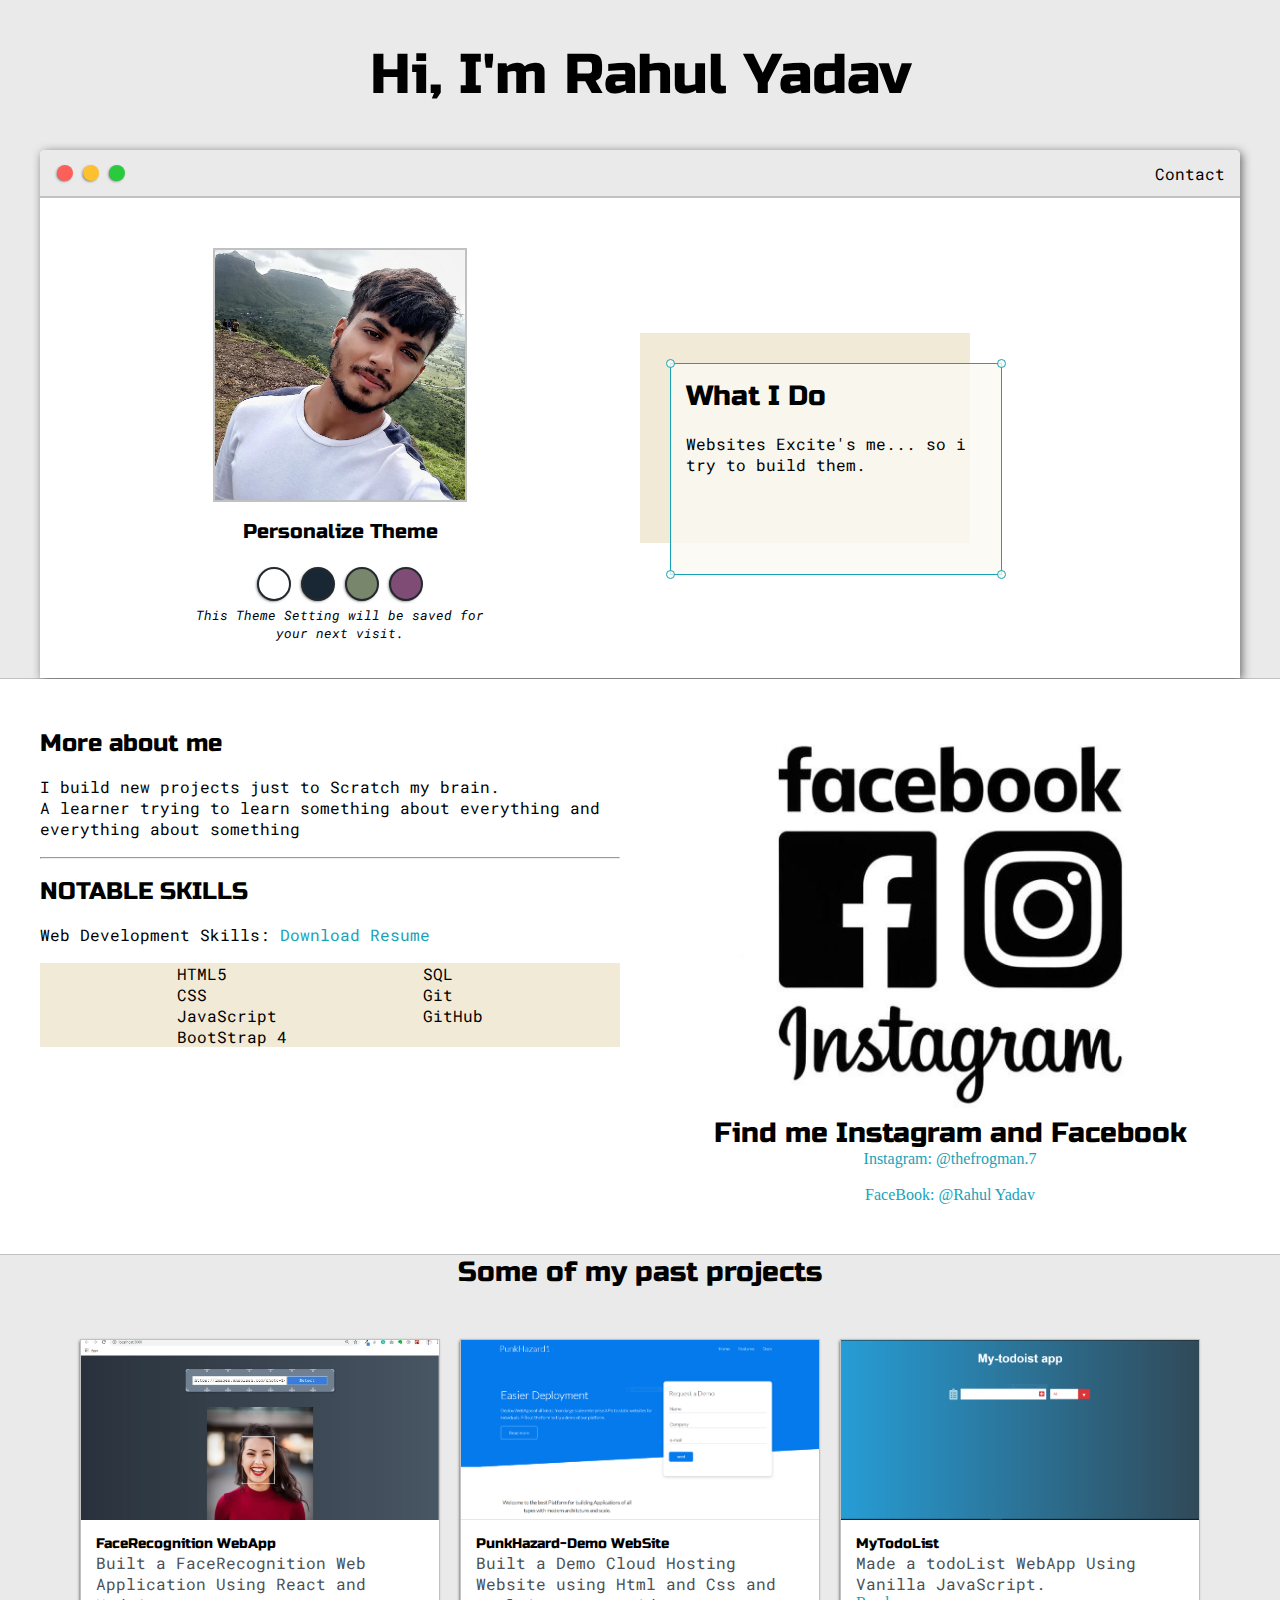
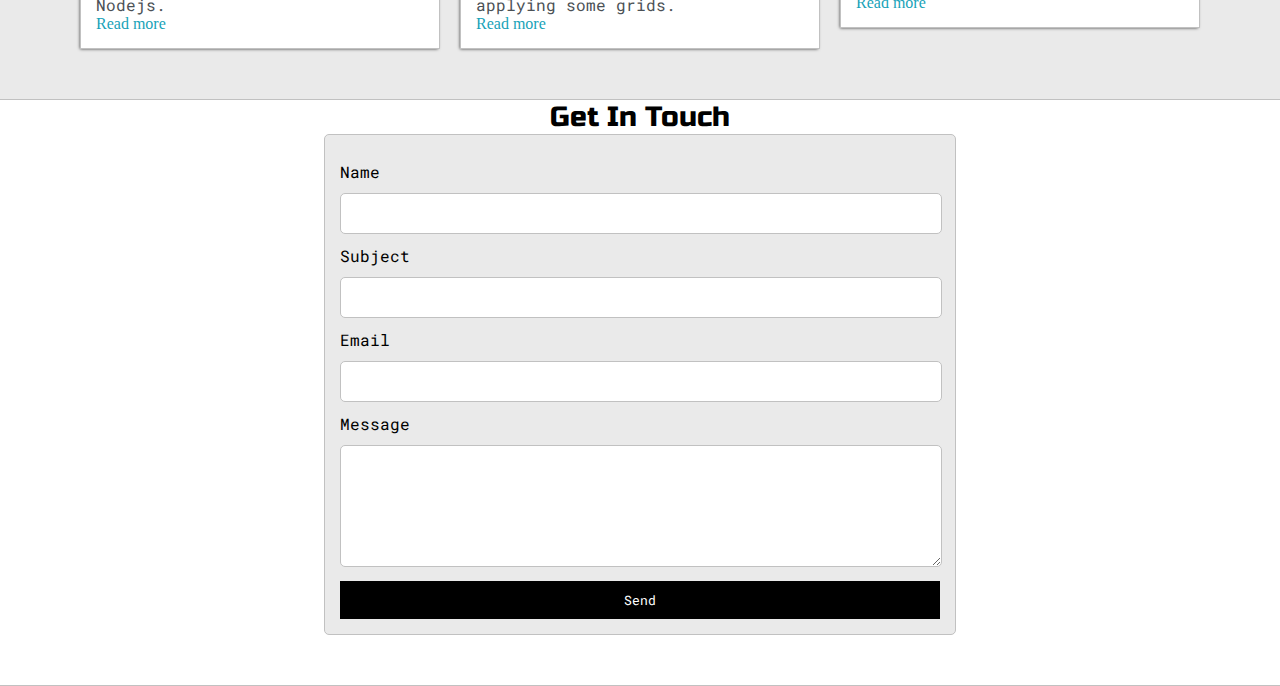
<file: index.html>
<!DOCTYPE html>
<html lang="en">

<head>
  <meta charset="UTF-8" />
  <meta name="viewport" content="width=device-width, initial-scale=1.0" />
  <link rel="preconnect" href="https://fonts.gstatic.com" />
  <link href="https://fonts.googleapis.com/css2?family=Russo+One&display=swap" rel="stylesheet" />
  <link rel="preconnect" href="https://fonts.gstatic.com" />
  <link href="https://fonts.googleapis.com/css2?family=Roboto+Mono:ital,wght@1,500&family=Russo+One&display=swap"
    rel="stylesheet" />
  <link rel="stylesheet" href="default.css" />
  <link id="theme-style" rel="stylesheet"  href="">
  
  <title>Portfolio | Macroni</title>
</head>

<body>
  <section class="s1">
    <div class="main-container">
      <div class="greeting-wrapper">
        <h1>Hi, I'm Rahul Yadav</h1>
      </div>
      <div class="intro-wrapper">

        <div class="nav-wrapper">
          <div class="dots-wrapper">
            <div id="dot-1" class="browser-dots"></div>
            <div id="dot-2" class="browser-dots"></div>
            <div id="dot-3" class="browser-dots"></div>


          </div>

          <ul id="navigation">

            <li><a href="#">Contact </a></li>

          </ul>

        </div>
        <div class="left-column">
          <img id="profile-pic" src="./images/profilepic.jpg">
          <h5 style="text-align: center; line-height: 60px;"> Personalize Theme </h5>

          <div id="theme-options-wrapper">
            <div data-mode="light" id="light-mode" class="theme-dot"></div>
            <div data-mode="blue" id="blue-mode" class="theme-dot"></div>
            <div data-mode="green" id="green-mode" class="theme-dot"></div>
            <div data-mode="purple" id="purple-mode" class="theme-dot"></div>
          </div>

          <p id="setting-note">This Theme Setting will be saved for<br>your next visit.</p>

        </div>
        <div class="Right-column">
          <div id="preview-shadow">
            <div id="preview">

              <div id="corner-tl" class="corner"></div>
              <div id="corner-tr" class="corner"></div>
              <h3>What I Do</h3>
              <p>Websites Excite's me... so i try to build them.</p>
              <div id="corner-br" class="corner"></div>
              <div id="corner-bl" class="corner"></div>

            </div>
          </div>

        </div>
      </div>

    </div>
    </div>
  </section>
  <section class="s2">
    <div class="main-container">

      <div class="about-wrapper">
        <div class="about-me">
          <h4>More about me</h4><br>

          <p>I build new projects just to Scratch my brain.</p>

          <p>A learner trying to learn something about everything and everything about something</p>

          <br>
          <hr><br>

          <h4>NOTABLE SKILLS</h4>
          <br>

          <p>Web Development Skills: <a target="_blank" href="Resume - Google Docs.pdf">Download Resume</a></p>
<br>
          <div id="skills">
            <ul>
              <li>HTML5</li>
              <li>CSS</li>
              <li>JavaScript</li>
              <li>BootStrap 4</li>
              
            </ul>

            <ul>
              <li>SQL</li>
              <li>Git</li>
              <li>GitHub</li>

            </ul>

          </div>

        </div>

        <div class="social-links">
            <img id="social_img" src="./images/insta-fb.jpg">
          <h3>Find me Instagram and Facebook</h3>
          <a target="_blank" href="#">Instagram: @thefrogman.7</a><br>
          <a target="_blank" href="#">FaceBook: @Rahul Yadav</a>


        </div>
      </div>


    </div>
    </div>
  </section>


  <section class="s1">
    <div class="main-container">
      
      <h3 style="text-align: center;">Some of my past projects</h3>

      <div class="post-wrapper">
<div>
        <div class="post">
          <img class="thumbnail" src="./images/facerecog.jpg">
          <div class="post-preview">
            <h6 class="post-title">FaceRecognition WebApp</h6>
            <p class="post-intro">Built a FaceRecognition Web Application Using 
              React and Nodejs.
            </p>
            <a target="_blank" href="post.html">Read more</a>
          </div>
        </div>
      </div>

      <div>
        <div class="post">
          <img class="thumbnail" src="./images/demowebsite.PNG">
          <div class="post-preview">
            <h6 class="post-title">PunkHazard-Demo WebSite</h6>
            <p class="post-intro">Built a Demo Cloud Hosting Website using Html and Css and applying some grids. </p>
            <a target="_blank" href="post.html">Read more</a>
          </div>
        </div>
      </div>
        
      <div>
        <div class="post">
          <img class="thumbnail" src="./images/todolist.PNG">
          <div class="post-preview">
            <h6 class="post-title">MyTodoList</h6>
            <p class="post-intro">Made a todoList WebApp Using Vanilla JavaScript.</p>
            <a target="_blank" href="post2.html">Read more</a>
          </div>
        </div>
      </div>
        

      </div>
      
      </div>
  </section>


  <section class="s2">
    <div class="main-container">

      <a href=""></a>
			<h3 style="text-align: center;">Get In Touch</h3>

			<form id="contact-form">
				<a name="contact"></a>

				<label>Name</label>
				<input class="input-field" type="text" name="name">

				<label>Subject</label>
				<input class="input-field" type="text" name="subject">

				<label>Email</label>
				<input class="input-field" type="text" name="email">

				<label>Message</label>
				<textarea class="input-field" name="message"></textarea>

				<input id="submit-btn" type="submit" value="Send">
			</form>
		</div>
	</section> 
    </div>
  </section>
  <script src="script.js"></script>
</body>

</html>
</file>
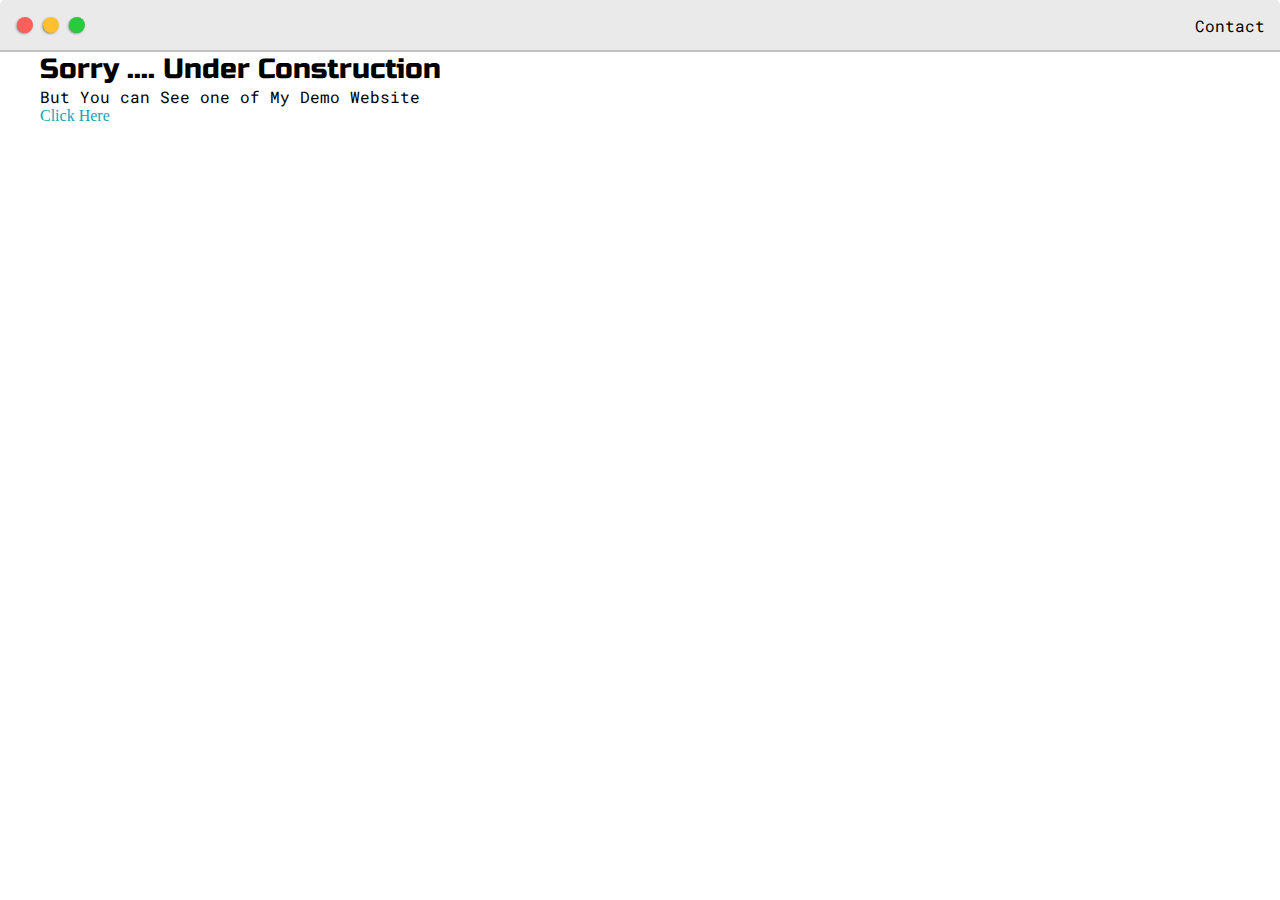
<file: post.html>
<!DOCTYPE html>
<html lang="en">

<head>
  <meta charset="UTF-8" />
  <meta name="viewport" content="width=device-width, initial-scale=1.0" />
  <link rel="preconnect" href="https://fonts.gstatic.com" />
  <link href="https://fonts.googleapis.com/css2?family=Russo+One&display=swap" rel="stylesheet" />
  <link rel="preconnect" href="https://fonts.gstatic.com" />
  <link href="https://fonts.googleapis.com/css2?family=Roboto+Mono:ital,wght@1,500&family=Russo+One&display=swap"
    rel="stylesheet" />
  <link rel="stylesheet" href="default.css" />
  <link rel="stylesheet" href="https://cdnjs.cloudflare.com/ajax/libs/font-awesome/5.15.1/css/all.min.css"
    integrity="sha512-+4zCK9k+qNFUR5X+cKL9EIR+ZOhtIloNl9GIKS57V1MyNsYpYcUrUeQc9vNfzsWfV28IaLL3i96P9sdNyeRssA=="
    crossorigin="anonymous" />
  
  </head>
  <body>
    <div class="nav-wrapper">
        <div class="dots-wrapper">
          <div id="dot-1" class="browser-dots"></div>
          <div id="dot-2" class="browser-dots"></div>
          <div id="dot-3" class="browser-dots"></div>


        </div>

        <ul id="navigation">

          <li><a href="#">Contact </a></li>

        </ul>

      </div>
    <div class="main-container">
        <h3>Sorry .... Under Construction <i class="fa fa-exclamation-triangle" aria-hidden="true"></i></h3>
        <p>But You can See one of My Demo Website</p>
        <a target="_blank" href="https://punkhazard001.netlify.app/">Click Here</a>

    </div>
  </body>
</file>
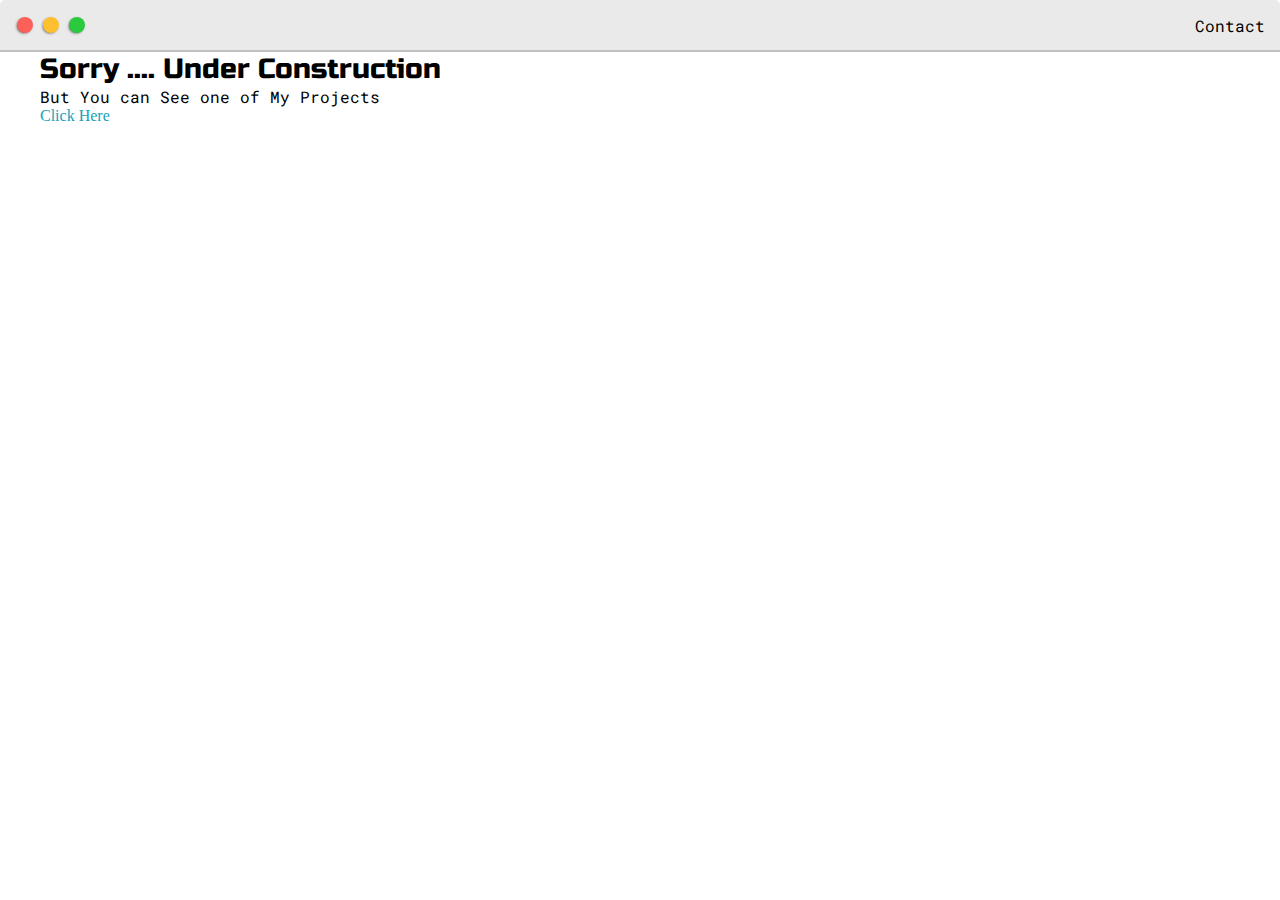
<file: post2.html>
<!DOCTYPE html>
<html lang="en">

<head>
  <meta charset="UTF-8" />
  <meta name="viewport" content="width=device-width, initial-scale=1.0" />
  <link rel="preconnect" href="https://fonts.gstatic.com" />
  <link href="https://fonts.googleapis.com/css2?family=Russo+One&display=swap" rel="stylesheet" />
  <link rel="preconnect" href="https://fonts.gstatic.com" />
  <link href="https://fonts.googleapis.com/css2?family=Roboto+Mono:ital,wght@1,500&family=Russo+One&display=swap"
    rel="stylesheet" />
  <link rel="stylesheet" href="default.css" />
  <link rel="stylesheet" href="https://cdnjs.cloudflare.com/ajax/libs/font-awesome/5.15.1/css/all.min.css"
    integrity="sha512-+4zCK9k+qNFUR5X+cKL9EIR+ZOhtIloNl9GIKS57V1MyNsYpYcUrUeQc9vNfzsWfV28IaLL3i96P9sdNyeRssA=="
    crossorigin="anonymous" />
  
  </head>
  <body>
    <div class="nav-wrapper">
        <div class="dots-wrapper">
          <div id="dot-1" class="browser-dots"></div>
          <div id="dot-2" class="browser-dots"></div>
          <div id="dot-3" class="browser-dots"></div>


        </div>

        <ul id="navigation">

          <li><a href="#">Contact </a></li>

        </ul>

      </div>
    <div class="main-container">
        <h3>Sorry .... Under Construction <i class="fa fa-exclamation-triangle" aria-hidden="true"></i></h3>
        <p>But You can See one of My Projects</p>
        <a target="_blank" href="https://mytodolist007.netlify.app">Click Here</a>

    </div>
  </body>
</file>
<file: default.css>
* {
  margin: 0;
  padding: 0;
}
:root {
  --mainColor: #eaeaea;
  --secondaryColor: #fff;

  --borderColor: #c1c1c1;

  --mainText: black;
  --secondaryText: #4b5156;

  --themedotborder: #24292e;

  --previewbg: rgb(251, 249, 243, 0.8);

  --previewshadow: #f0ead6;
  --buttonColor:black;
}
body *{
  transition: 0.3s;
}

h1,
h2,
h3,
h4,
h5,
h6,
strong {
  color: var(--mainText);
  font-family: "Russo One", sans-serif;
  font-weight: 500;
}

p,
li,
label,
span,
input,
textarea {
  color: var(--mainText);
  --secondaryText: #4b5156;
  font-family: "Roboto Mono", monospace;
}
a {
  text-decoration: none;
  color: #17a2b8;
}
ul {
  list-style: none;
}

h1 {
  font-size: 56px;
}
h2 {
  font-size: 36px;
}
h3 {
  font-size: 28px;
}
h4 {
  font-size: 24px;
}
h5 {
  font-size: 20px;
}
h6 {
  font-size: 10px;
}

.s1 {
  background-color: var(--mainColor);
  border-bottom: 1px solid var(--borderColor);
}
.s2 {
  background-color: var(--secondaryColor);
  border-bottom: 1px solid var(--borderColor);
}
.main-container {
  width: 1200px;
  margin: 0 auto;
}
.greeting-wrapper {
  display: grid;
  min-height: 150px;
  /* border: 2px dashed coral; */
  justify-content: center;
  align-content: center;
}
.intro-wrapper {
  display: grid;
  border-radius: 5px 5px 0 0;
  /* border: 2px solid red; */
  background-color: var(--secondaryColor);
  -webkit-box-shadow: 2px 2px 10px 0px rgba(53, 50, 50, 0.7);
  -moz-box-shadow: 2px 2px 10px 0px rgba(53, 50, 50, 0.7);
  box-shadow: 2px 2px 10px 0px rgba(53, 50, 50, 0.7);
  display: grid;
  grid-template-columns: 1fr 1fr;
  /*grid-template-rows: 3em top-row(nav) 30em second cclumn*/
  grid-template-rows: 3em 30em;
  grid-template-areas:
    "nav-wrapper nav-wrapper"
    "left-column right-column";
}
.nav-wrapper {
  grid-area: nav-wrapper;
  border-bottom: 2px solid var(--borderColor);
  display: flex;
  justify-content: space-between;
  align-items: center;
  background-color: var(--mainColor);
  border-radius: 5px 5px 0 0;
  /* border: 1px dashed lightcoral; */
}
#navigation {
  margin: 0;
  padding: 10px;
}
#navigation li {
  display: inline-block;
  margin-right: 5px;
  margin-left: 5px;
}
#navigation a{
  color: var(--mainText);
}

.dots-wrapper {
  display: flex;
  padding: 12px;
}
.browser-dots {
  background-color: black;
  height: 16px;
  width: 16px;
  border-radius: 50%;

  -webkit-box-shadow: -1px 1px 3px -1px rgba(0, 0, 0, 0.75);
  -moz-box-shadow: -1px 1px 3px -1px rgba(0, 0, 0, 0.75);
  box-shadow: -1px 1px 3px -1px rgba(0, 0, 0, 0.75);
  margin: 5px;
}
#dot-1 {
  background-color: #fc6058;
}
#dot-2 {
  background-color: #fec02f;
}
#dot-3 {
  background-color: #2aca3e;
}
.left-column {
  grid-area: left-column;
  padding-top: 50px;
  padding-bottom: 50px;
  /* border: 1px dashed lightcoral; */
}
#profile-pic {
  display: block;
  margin: 0 auto;
  height: 250px;
  width: 250px;
  object-fit: cover;
  border: 2px solid var(--borderColor);
}
#theme-options-wrapper {
  display: flex;
  justify-content: center;
}

.theme-dot {
  height: 30px;
  width: 30px;
  border-radius: 50%;
  background-color: black;
  cursor: pointer;
  border: 2px solid var(--themedotborder);
  -webkit-box-shadow: -1px 1px 3px -1px rgba(0, 0, 0, 0.75);
  -moz-box-shadow: -1px 1px 3px -1px rgba(0, 0, 0, 0.75);
  box-shadow: -1px 1px 3px -1px rgba(0, 0, 0, 0.75);
  margin: 5px;
}
.theme-dot:hover {
  border-width: 5px;
}

#light-mode {
  background-color: #fff;
}
#blue-mode {
  background-color: #192734;
}
#green-mode {
  background-color: #78866b;
}
#purple-mode {
  background-color: #7e4c74;
}

#setting-note {
  font-size: 13px;
  font-style: italic;
  text-align: center;
}

.Right-column {
  grid-area: right-column;
  display: grid;
  align-content: center;
  padding-top: 50px;
  padding-bottom: 50px;
  /* border: 1px dashed lightcoral; */
}

#preview-shadow {
  background-color: var(--previewshadow);
  width: 300px;
  height: 180px;
  padding-left: 30px;
  padding-top: 30px;
}
#preview p {
  margin-top: 20px;
}

#preview {
  width: 300px;
  height: 180px;
  border: 1.5px solid #17a2b8;
  background-color: var(--previewbg);
  padding: 15px;
  position: relative;
}

.corner {
  width: 7px;
  height: 7px;
  border-radius: 50%;
  border: 1.5px solid #17a2b8;
  background-color: var(--previewbg);
  position: absolute;
}
#corner-tl {
  top: -5px;
  left: -5px;
}
#corner-tr {
  top: -5px;
  right: -5px;
}

#corner-br {
  bottom: -5px;
  right: -5px;
}
#corner-bl {
  bottom: -5px;
  left: -5px;
}
.about-wrapper {
  display: grid;
  grid-template-columns: repeat(auto-fit, minmax(320px, 1fr));
  padding-top: 50px;
  padding-bottom: 50px;
  gap: 40px;
}
.social-links {
  display: grid;
  align-content: center;
  text-align: center;
}
.post-wrapper {
  display: grid;
  grid-template-columns: repeat(auto-fit, 360px);
  gap: 20px;
  justify-content: center;
  padding-bottom: 50px;
 padding-top: 50px;
}
.post {
  border: 1px solid var(--borderColor);
  -webkit-box-shadow: -1px 1px 3px -1px rgba(0, 0, 0, 0.75);
  -moz-box-shadow: -1px 1px 3px -1px rgba(0, 0, 0, 0.75);
  box-shadow: -1px 1px 3px -1px rgba(0, 0, 0, 0.75);
}
.post-preview {
  background-color: #fff;
  padding: 15px;
}

.post-title {
color: black;
font-size: 14px;
}
.post-intro{
  color:#4b5156;
  font-size: 16px;
  
}
.thumbnail {
  display: block;
  width: 100%;
  height: 180px;
  object-fit: cover;
}

#social_img {
  width: 100%;
}

#skills {
  display: flex;
  justify-content: space-evenly;
  background-color: var(--previewshadow);
}
#contact-form{
  display: block;
  max-width: 600px;
  margin: 0 auto;
  border: 1px solid var(--borderColor);
  padding: 15px;
  border-radius: 5px;
  background-color: var(--mainColor);
  margin-bottom: 50px;
}
#contact-form label{
  line-height: 2.7em;
}
#contact-form textarea{
  min-height: 100px;
  font-size: 14px;
}
.input-field{
  width: 100%;
  padding-top: 10px;
  padding-bottom: 10px;
  background-color: var(--secondaryColor);
  border-radius: 5px;
  border: 1px solid var(--borderColor);
  font-size: 14px;
}
#submit-btn{
  margin-top: 10px;
  width: 100%;
  padding-top: 10px;
  padding-bottom: 10px;
  color: #fff;
  background-color: var(--buttonColor);
  border: none;
}

@media screen and (max-width: 1200px) {
  .main-container {
    width: 95%;
  }
}
@media screen and (max-width: 768px) {
  .intro-wrapper {
    grid-template-columns: 1fr;

    grid-template-areas:
      "nav-wrapper "
      "left-column "
      "right-column";
  }
  .Right-column {
    justify-content: center;
  }
}
</file>
